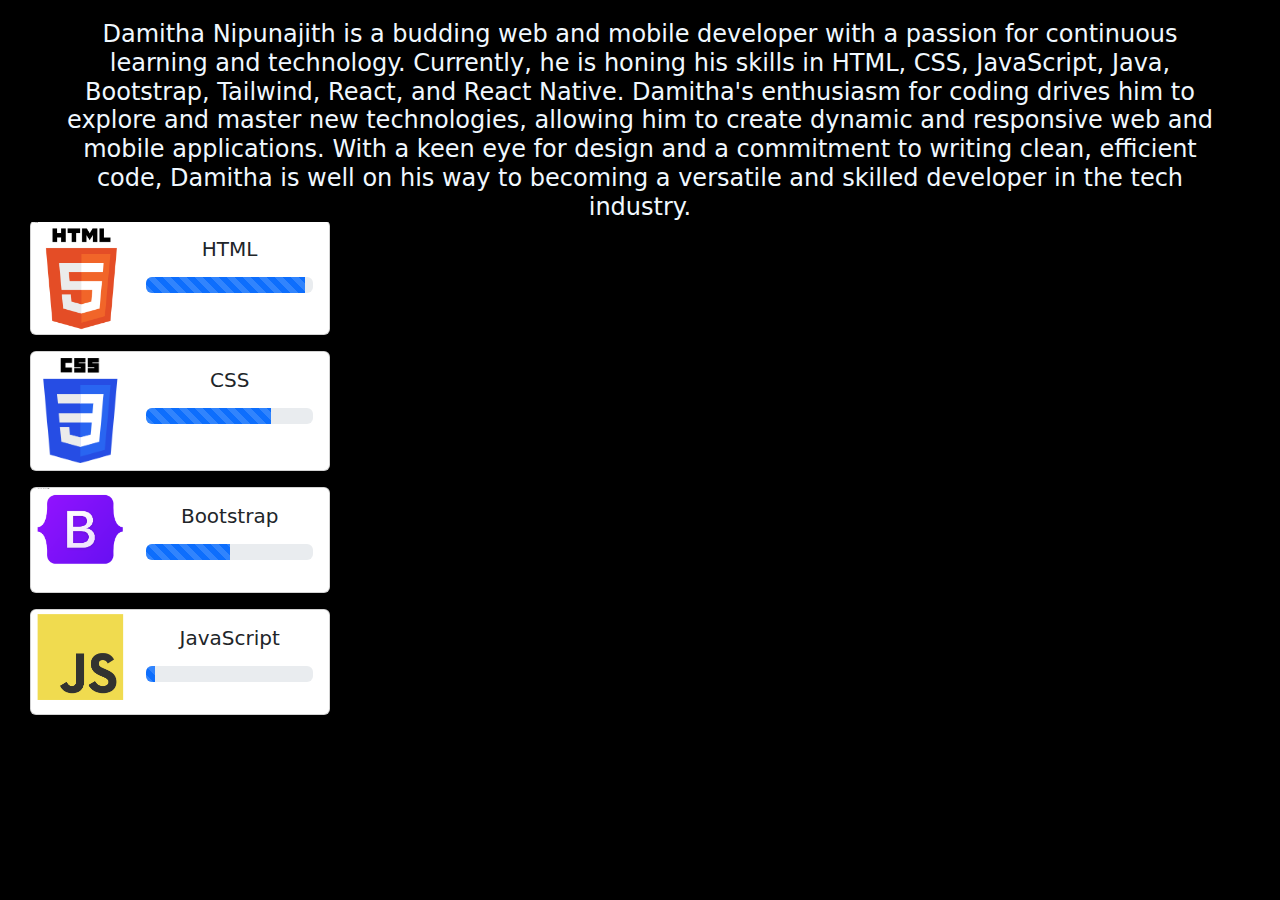
<file: DevPage.html>
<!DOCTYPE html>
<html lang="en">
<head>
  <meta charset="UTF-8">
  <meta name="viewport" content="width=device-width, initial-scale=1.0">
  <title>Damitha Nipunajith</title>
  <link rel="stylesheet" href="css/bootstrap.css">
  <link rel="stylesheet" href="styles.css">
<!-- <style>
  .box{
    width: 150px;
    height: 150px;
    background-color: red;
    margin: 10px;
    display: inline-block;
  }
  .boxContainer{
    text-align: center;
  }
</style> -->

</head>
<body>

  <div id="spacer"></div>

  <p id="description" class="h4"> Damitha Nipunajith is a budding web and mobile developer with a passion for continuous learning and technology. Currently, he is honing his skills in HTML, CSS, JavaScript, Java, Bootstrap, Tailwind, React, and React Native. Damitha's enthusiasm for coding drives him to explore and master new technologies, allowing him to create dynamic and responsive web and mobile applications. With a keen eye for design and a commitment to writing clean, efficient code, Damitha is well on his way to becoming a versatile and skilled developer in the tech industry. </p>

  <!-- <div class="boxContainer">
    <div class="box"></div>
    <div class="box"></div>
    <div class="box"></div>
    <div class="box"></div>
    <div class="box"></div>
    <div class="box"></div>
  </div> -->

  <div class="proBars">
    <div id="proCards" class="card mb-3" style="max-width: 540px;">
      <div class="row g-0">
        <div class="col-md-4">
          <img height="300px" src="images/HTML.png" class="img-fluid rounded-start" alt="...">
        </div>
        <div class="col-md-8">
          <div class="card-body">
            <h5 class="card-title">HTML</h5>
            <p class="card-text"><div class="progress" role="progressbar" aria-label="Animated striped example" aria-valuenow="25" aria-valuemin="0" aria-valuemax="100">
              <div class="progress-bar progress-bar-striped progress-bar-animated" style="width: 95%"></div>
            </div></p>
            </div>
        </div>
      </div>
    </div>

    <div id="proCards"class="card mb-3" style="max-width: 540px;">
      <div class="row g-0">
        <div class="col-md-4">
          <img src="images/CSS.png" class="img-fluid rounded-start" alt="...">
        </div>
        <div class="col-md-8">
          <div class="card-body">
            <h5 class="card-title">CSS</h5>
            <p class="card-text"><div class="progress" role="progressbar" aria-label="Animated striped example" aria-valuenow="25" aria-valuemin="0" aria-valuemax="100">
              <div class="progress-bar progress-bar-striped progress-bar-animated" style="width: 75%"></div>
            </div></p>
            </div>
        </div>
      </div>
    </div>

    <div id="proCards"class="card mb-3" style="max-width: 540px;">
      <div class="row g-0">
        <div class="col-md-4">
          <img src="images/Bootstrap.png" class="img-fluid rounded-start" alt="...">
        </div>
        <div class="col-md-8">
          <div class="card-body">
            <h5 class="card-title">Bootstrap</h5>
            <p class="card-text"><div class="progress" role="progressbar" aria-label="Animated striped example" aria-valuenow="25" aria-valuemin="0" aria-valuemax="100">
              <div class="progress-bar progress-bar-striped progress-bar-animated" style="width: 50%"></div>
            </div></p>
            </div>
        </div>
      </div>
    </div>

    <div id="proCards"class="card mb-3" style="max-width: 540px;">
      <div class="row g-0">
        <div class="col-md-4">
          <img src="images/JavaScript.png" class="img-fluid rounded-start" alt="...">
        </div>
        <div class="col-md-8">
          <div class="card-body">
            <h5 class="card-title">JavaScript</h5>
            <p class="card-text"><div class="progress" role="progressbar" aria-label="Animated striped example" aria-valuenow="25" aria-valuemin="0" aria-valuemax="100">
              <div class="progress-bar progress-bar-striped progress-bar-animated" style="width: 05%"></div>
            </div></p>
            </div>
        </div>
      </div>
    </div>
  
</div>


</body>
</html>
</file>
<file: styles.css>
body{
  background-color: black;
}
.h1{
  padding-left: 5px;
  padding-right: 20px;
  color: white;
  font-size: 2cm;
  font-weight: 600;
  font-family: Arial, Helvetica, sans-serif;
}
.h3{
  padding: 5px;
  color: bisque;
  font-size: .8cm;
  font-style: oblique;
  font-weight: 100;
  font-family: 'Franklin Gothic Medium', 'Arial Narrow', Arial, sans-serif;
}
#spacer{
  height: 20px;
  background-color: black;
  z-index: 3;
}
#mainText{
  text-align: center;

}
/* #firstRow{
    text-align: left;

}
#secondRow{
  text-align: center;
}
#thirdRow{
  text-align: right;
} */
.coverimg{
  border-radius: 30px;
}

/* Devpage */

#description{
  color: aliceblue;
  text-align: center;
  padding-left: 50px;
  padding-right: 50px;
  background-color: black;
  position: fixed;
  z-index: 2;
  margin-top: 0;

}
.proCards{

display: inline-block;
vertical-align: top;
  padding: 20px;
  width: 500px;
  height: 30px;

}
.proBars{

  padding: 0px;
  width: 300px;
  height: 30px;
  margin: 30px;
text-align: center;
position: relative;
top: 170px;
}
</file>
